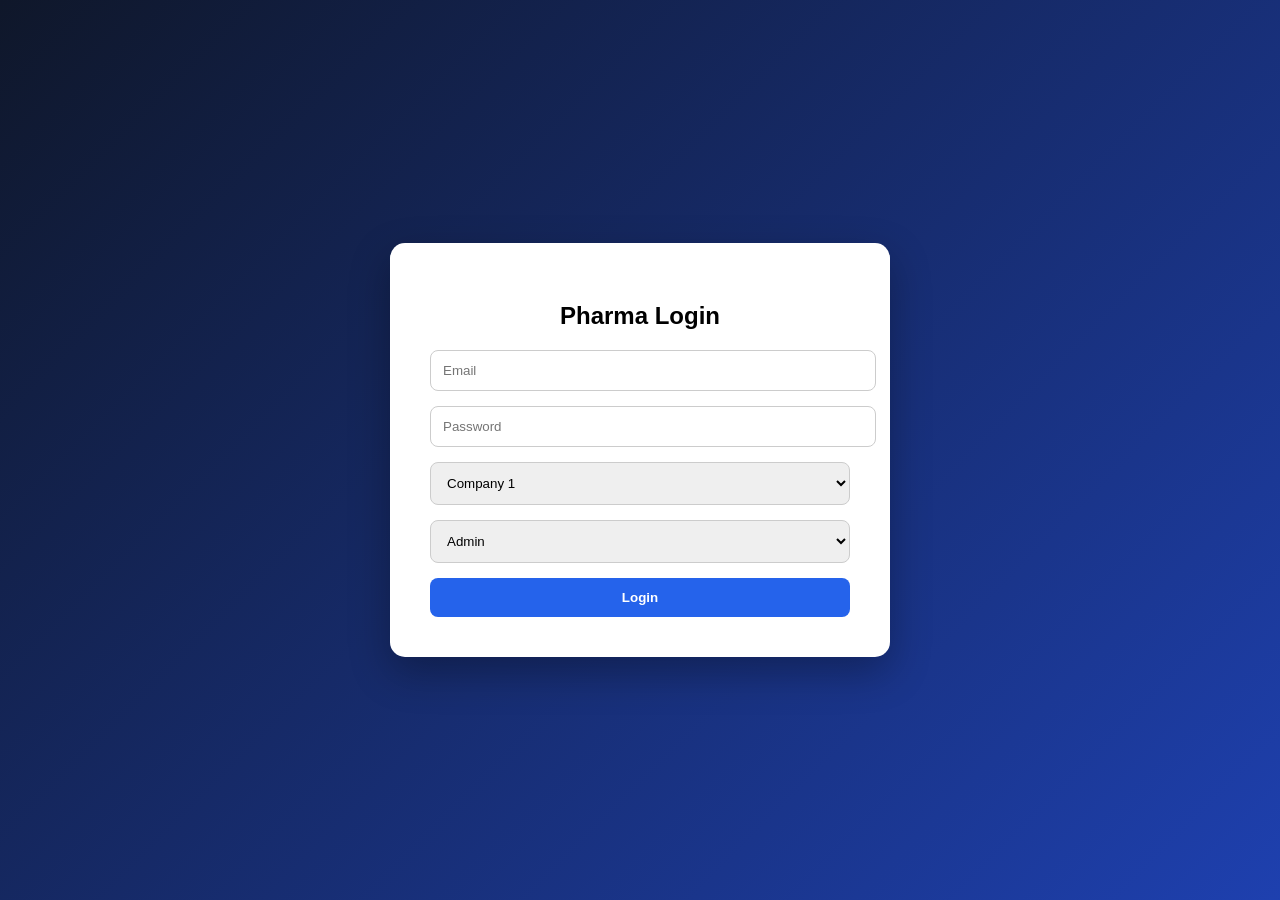
<file: PharmaAPI/wwwroot/index.html>
<!DOCTYPE html>
<html>
<head>
<meta name="viewport" content="width=device-width, initial-scale=1.0">
<title>Pharma Enterprise System</title>

<style>
body {
    margin: 0;
    font-family: Arial;
    background: linear-gradient(135deg,#0f172a,#1e40af);
    display:flex;
    justify-content:center;
    align-items:center;
    height:100vh;
}

.card {
    background:white;
    width:420px;
    padding:40px;
    border-radius:15px;
    box-shadow:0 15px 40px rgba(0,0,0,0.3);
}

.card h2 {
    text-align:center;
    margin-bottom:20px;
}

input, select {
    width:100%;
    padding:12px;
    margin-bottom:15px;
    border-radius:8px;
    border:1px solid #ccc;
}

button {
    width:100%;
    padding:12px;
    background:#2563eb;
    border:none;
    color:white;
    font-weight:bold;
    border-radius:8px;
    cursor:pointer;
}

button:hover {
    background:#1e3a8a;
}
</style>
</head>

<body>

<div class="card">
<h2>Pharma Login</h2>

<input type="email" id="email" placeholder="Email">
<input type="password" id="password" placeholder="Password">

<select id="companyId">
    <option value="1">Company 1</option>
    <option value="2">Company 2</option>
</select>

<select id="role">
    <option value="Admin">Admin</option>
    <option value="CompanyAdmin">Company Admin</option>
    <option value="SalesRep">Sales Rep</option>
    <option value="Distributor">Distributor</option>
</select>

<button onclick="login()">Login</button>
</div>

<script>
const API = "https://localhost:7259/api";

async function login() {

    const email = document.getElementById("email").value;
    const password = document.getElementById("password").value;
    const companyId = document.getElementById("companyId").value;
    const role = document.getElementById("role").value;

    const response = await fetch(`${API}/Auth/login`,{
        method:"POST",
        headers:{ "Content-Type":"application/json"},
        body: JSON.stringify({
            email:email,
            password:password,
            companyId:parseInt(companyId),
            role:role
        })
    });

    if(response.ok){
        const user = await response.json();

        localStorage.setItem("user", JSON.stringify(user));

        window.location.href="dashboard.html";
    }
    else{
        alert("Invalid login");
    }
}
</script>

</body>
</html>
</file>
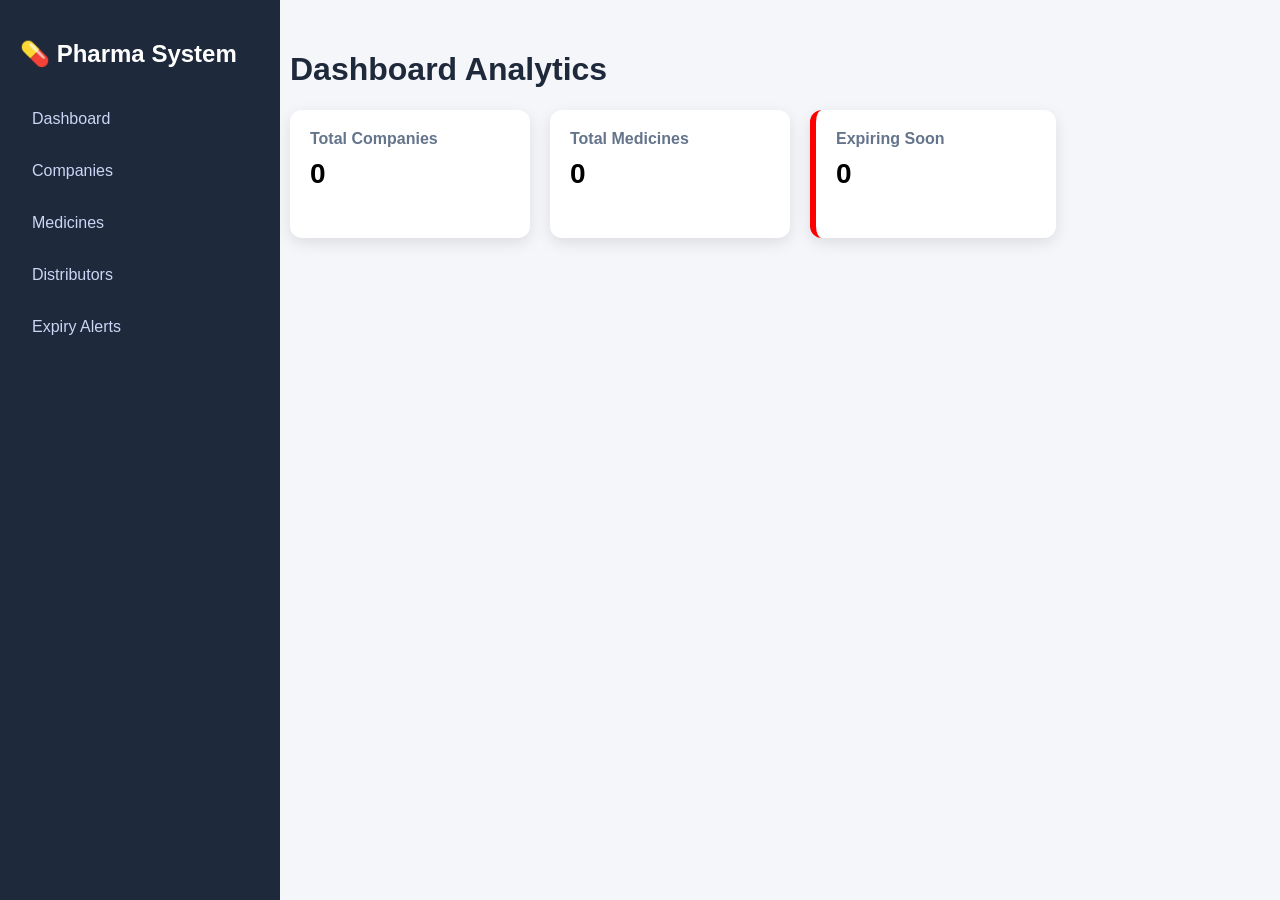
<file: PharmaAPI/wwwroot/dashboard.html>
<!DOCTYPE html>
<html lang="en">
<head>
    <meta charset="UTF-8">
    <title>Pharma Dashboard</title>
    <link rel="stylesheet" href="css/style.css">
</head>
<body>

<div class="sidebar">
    <h2>💊 Pharma System</h2>
    <a href="dashboard.html">Dashboard</a>
    <a href="companies.html">Companies</a>
    <a href="medicines.html">Medicines</a>
    <a href="distributors.html">Distributors</a>
    <a href="expiry.html">Expiry Alerts</a>
</div>

<div class="main">
    <h1>Dashboard Analytics</h1>

    <div class="cards">
        <div class="card">
            <h3>Total Companies</h3>
            <p id="companyCount">0</p>
        </div>

        <div class="card">
            <h3>Total Medicines</h3>
            <p id="medicineCount">0</p>
        </div>

        <div class="card danger">
            <h3>Expiring Soon</h3>
            <p id="expiryCount">0</p>
        </div>
    </div>
</div>

<script src="js/api.js"></script>
<script src="js/dashboard.js">
const user = JSON.parse(localStorage.getItem("user"));

if(!user){
    window.location.href="index.html";
}

document.getElementById("welcome").innerText =
    "Welcome " + user.role + " (" + user.companyId + ")";

if(user.role !== "Admin"){
    document.getElementById("adminSection").style.display="none";
}
</script>
</body>
</html>
</file>
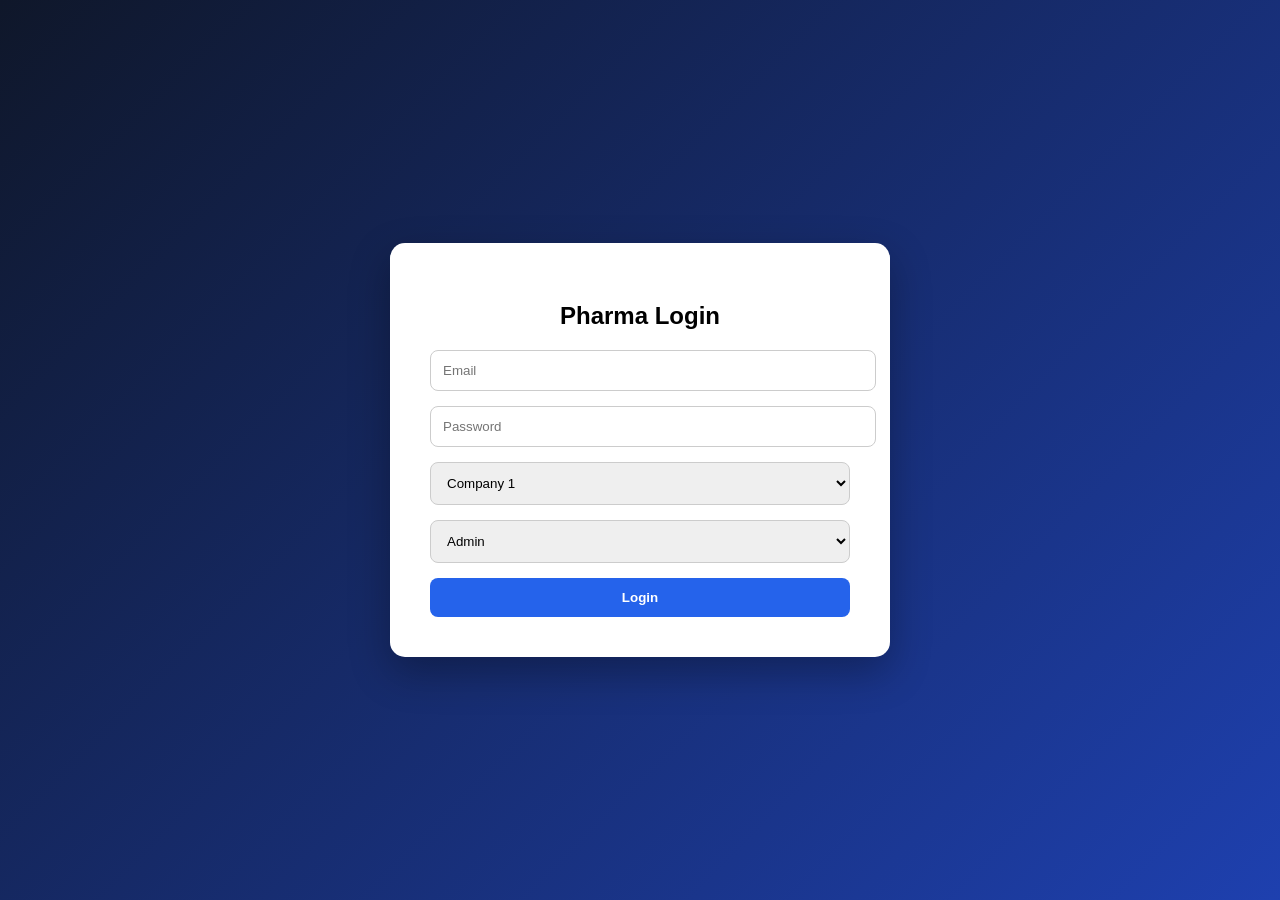
<file: PharmaAPI/wwwroot/distributors.html>
<!DOCTYPE html>
<html>
<head>
<meta name="viewport" content="width=device-width, initial-scale=1.0">
<title>Distributors</title>
<link rel="stylesheet" href="css/style.css">
</head>

<body>

<div class="sidebar">
    <h2>💊 Pharma Panel</h2>
    <a href="dashboard.html">Dashboard</a>
    <a href="medicines.html">Medicines</a>
    <a href="distributors.html" class="active">Distributors</a>
    <a href="expiry.html">Expiry Alerts</a>
    <a href="index.html">Logout</a>
</div>

<div class="main">
    <h1>Distributor Management</h1>

    <!-- Admin Only Section -->
    <div id="adminSection">
        <div class="form">
            <input type="text" id="distributorId" placeholder="Distributor ID">
            <button onclick="loadDistributorInventory()">View Inventory</button>
        </div>
    </div>

    <table>
        <thead>
            <tr>
                <th>Medicine Name</th>
                <th>Quantity</th>
            </tr>
        </thead>
        <tbody id="inventoryTable"></tbody>
    </table>
</div>

<script>
const API = "https://localhost:7259/api";
const user = JSON.parse(localStorage.getItem("user"));

if(!user){
    window.location.href="index.html";
}

// Hide admin section for non-admin users
if(user.role !== "Admin"){
    document.getElementById("adminSection").style.display = "none";
}

async function loadDistributorInventory(){

    let distributorId;

    if(user.role === "Distributor"){
        distributorId = user.id; // assuming backend returns id
    } else {
        distributorId = document.getElementById("distributorId").value;
    }

    const response = await fetch(`${API}/Inventory/distributor/${distributorId}`);
    const data = await response.json();

    const table = document.getElementById("inventoryTable");
    table.innerHTML = "";

    data.forEach(item=>{
        table.innerHTML += `
            <tr>
                <td>${item.medicineName}</td>
                <td>${item.quantity}</td>
            </tr>
        `;
    });
}
</script>

</body>
</html>
</file>
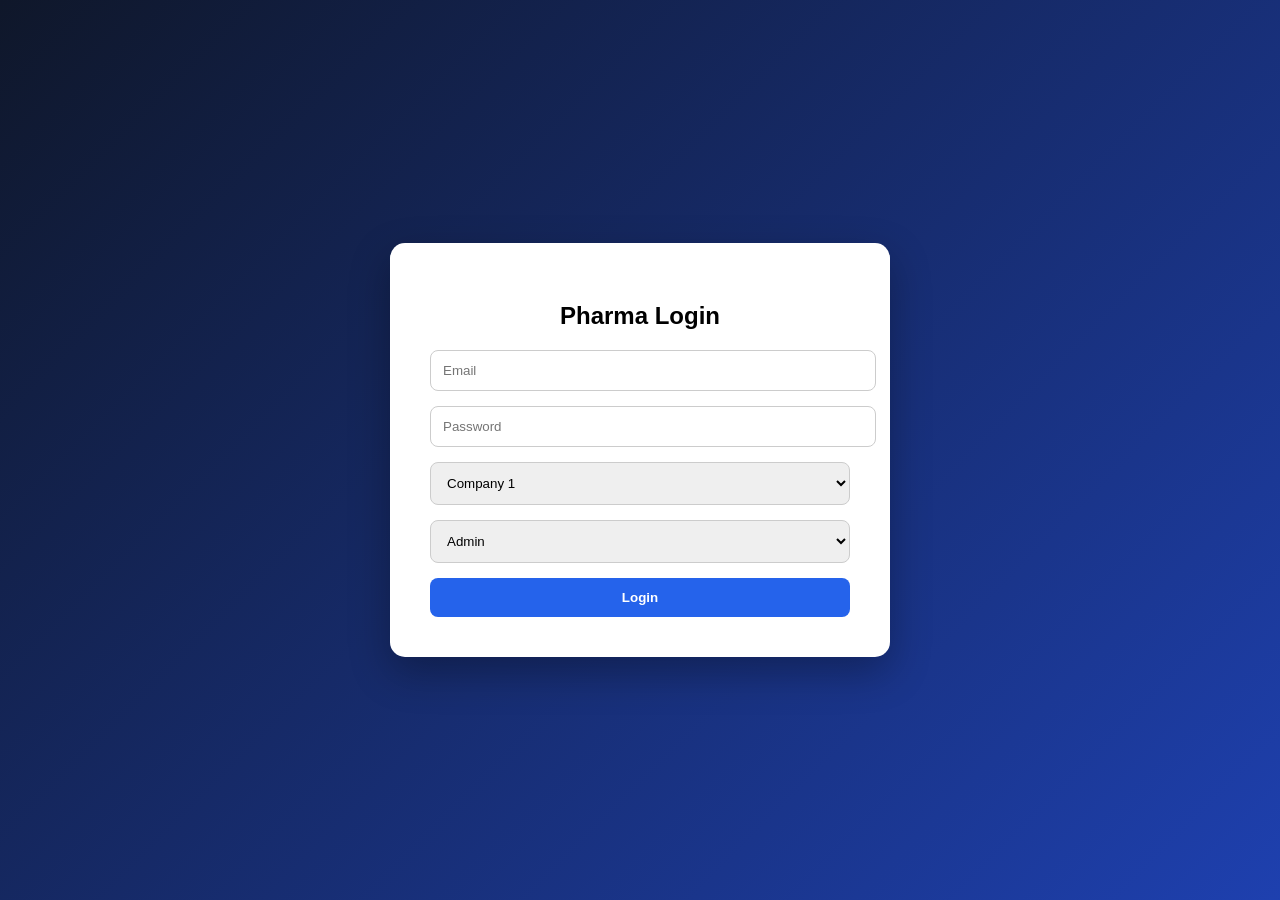
<file: PharmaAPI/wwwroot/expiry.html>
<!DOCTYPE html>
<html>
<head>
<meta name="viewport" content="width=device-width, initial-scale=1.0">
<title>Expiry Alerts</title>
<link rel="stylesheet" href="css/style.css">
</head>

<body>

<div class="sidebar">
    <h2>💊 Pharma Panel</h2>
    <a href="dashboard.html">Dashboard</a>
    <a href="medicines.html">Medicines</a>
    <a href="distributors.html">Distributors</a>
    <a href="expiry.html" class="active">Expiry Alerts</a>
    <a href="index.html">Logout</a>
</div>

<div class="main">
    <h1>AI Expiry Monitoring</h1>

    <div class="form">
        <input type="number" id="days" placeholder="Enter days (e.g 30)">
        <button onclick="loadExpiry()">Check Expiring Medicines</button>
    </div>

    <table>
        <thead>
            <tr>
                <th>Medicine</th>
                <th>Company</th>
                <th>Expiry Date</th>
                <th>Status</th>
            </tr>
        </thead>
        <tbody id="expiryTable"></tbody>
    </table>
</div>

<script>
const API = "https://localhost:7259/api";
const user = JSON.parse(localStorage.getItem("user"));

if(!user){
    window.location.href="index.html";
}

async function loadExpiry(){

    const days = document.getElementById("days").value;

    const response = await fetch(`${API}/Medicine/expiring/${days}`);
    const data = await response.json();

    const table = document.getElementById("expiryTable");
    table.innerHTML = "";

    data.forEach(med=>{

        let status = "Safe";
        const today = new Date();
        const expiry = new Date(med.expiryDate);
        const diff = (expiry - today) / (1000*60*60*24);

        if(diff <= 0){
            status = "EXPIRED ❌";
        } else if(diff <= 7){
            status = "Critical ⚠️";
        } else {
            status = "Expiring Soon";
        }

        table.innerHTML += `
            <tr>
                <td>${med.name}</td>
                <td>${med.companyId}</td>
                <td>${med.expiryDate.split("T")[0]}</td>
                <td style="font-weight:bold;color:red;">${status}</td>
            </tr>
        `;
    });
}
</script>

</body>
</html>
</file>
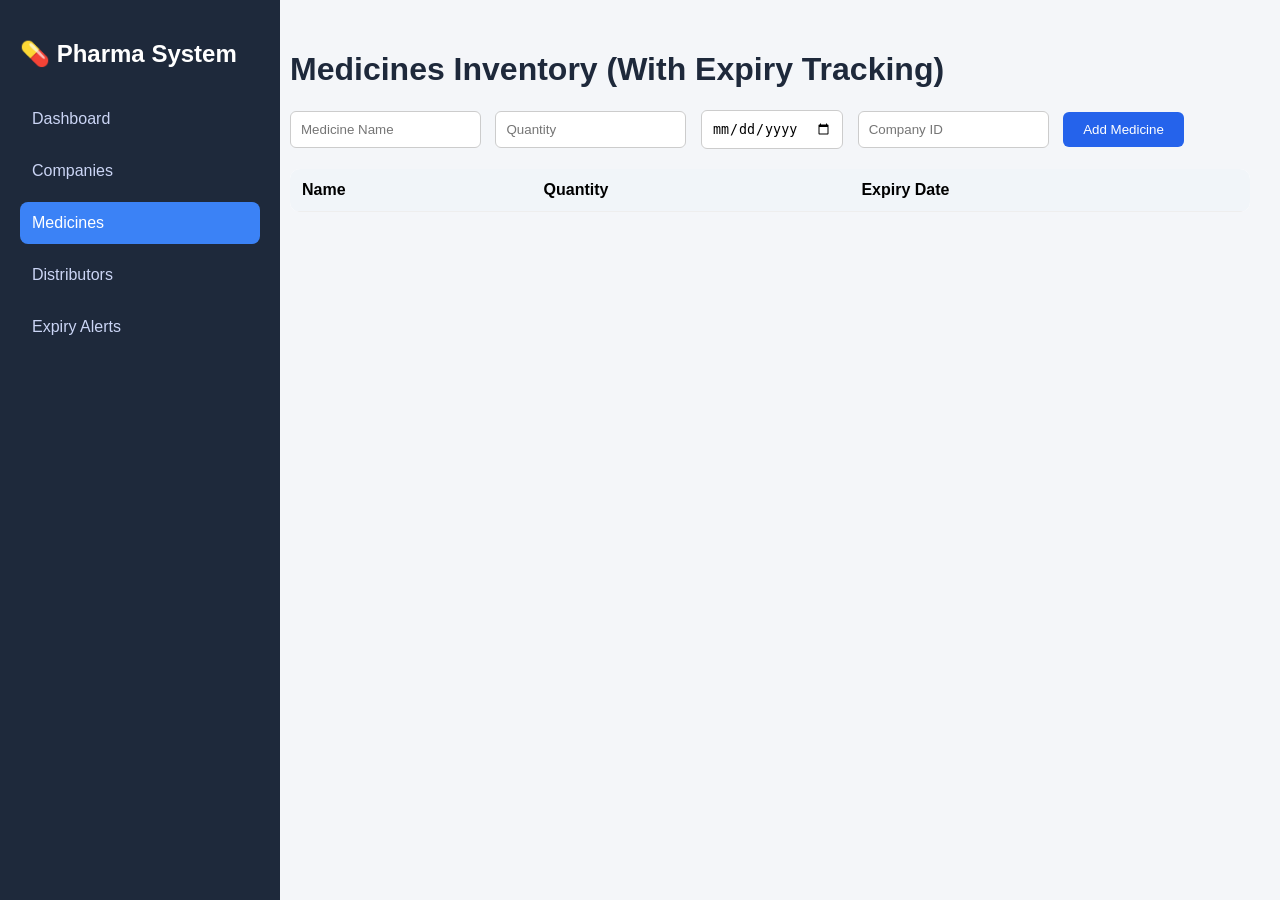
<file: PharmaAPI/wwwroot/medicines.html>
<!DOCTYPE html>
<html lang="en">
<head>
    <meta charset="UTF-8">
    <title>Medicines Inventory</title>
    <link rel="stylesheet" href="css/style.css">
</head>
<body>

<div class="sidebar">
    <h2>💊 Pharma System</h2>
    <a href="dashboard.html">Dashboard</a>
    <a href="companies.html">Companies</a>
    <a href="medicines.html" class="active">Medicines</a>
    <a href="distributors.html">Distributors</a>
    <a href="expiry.html">Expiry Alerts</a>
</div>

<div class="main">
    <h1>Medicines Inventory (With Expiry Tracking)</h1>

    <div class="form">
        <input type="text" id="name" placeholder="Medicine Name">
        <input type="number" id="quantity" placeholder="Quantity">
        <input type="date" id="expiryDate">
        <input type="number" id="companyId" placeholder="Company ID">
        <button onclick="addMedicine()">Add Medicine</button>
    </div>

    <table>
        <thead>
            <tr>
                <th>Name</th>
                <th>Quantity</th>
                <th>Expiry Date</th>
            </tr>
        </thead>
        <tbody id="medicineTable"></tbody>
    </table>
</div>

<script src="js/api.js"></script>
<script src="js/medicines.js">
const user = JSON.parse(localStorage.getItem("user"));

fetch(`${API}/Medicine/company/${user.companyId}`)
</script>
</body>
</html>
</file>
<file: PharmaAPI/wwwroot/css/style.css>
body {
    margin: 0;
    font-family: 'Segoe UI', sans-serif;
    background-color: #f4f6f9;
}

.sidebar {
    width: 240px;
    height: 100vh;
    background: #1e293b;
    color: white;
    position: fixed;
    padding: 20px;
}

.sidebar h2 {
    margin-bottom: 30px;
}

.sidebar a {
    display: block;
    color: #cbd5f5;
    padding: 12px;
    text-decoration: none;
    border-radius: 8px;
    margin-bottom: 10px;
}

.sidebar a:hover,
.sidebar .active {
    background: #3b82f6;
    color: white;
}

.main {
    margin-left: 260px;
    padding: 30px;
}

h1 {
    color: #1e293b;
}

.cards {
    display: flex;
    gap: 20px;
    margin-top: 20px;
}

.card {
    background: white;
    padding: 20px;
    border-radius: 12px;
    width: 200px;
    box-shadow: 0 5px 15px rgba(0,0,0,0.1);
}

.card h3 {
    margin: 0;
    font-size: 16px;
    color: #64748b;
}

.card p {
    font-size: 28px;
    font-weight: bold;
    margin-top: 10px;
}

.card.danger {
    border-left: 6px solid red;
}

.form {
    margin-bottom: 20px;
}

.form input {
    padding: 10px;
    margin-right: 10px;
    border-radius: 6px;
    border: 1px solid #ccc;
}

button {
    padding: 10px 20px;
    background: #2563eb;
    border: none;
    color: white;
    border-radius: 6px;
    cursor: pointer;
}

button:hover {
    background: #1d4ed8;
}

table {
    width: 100%;
    background: white;
    border-radius: 10px;
    border-collapse: collapse;
    overflow: hidden;
}

th, td {
    padding: 12px;
    border-bottom: 1px solid #eee;
}

th {
    background: #f1f5f9;
    text-align: left;
}
</file>
